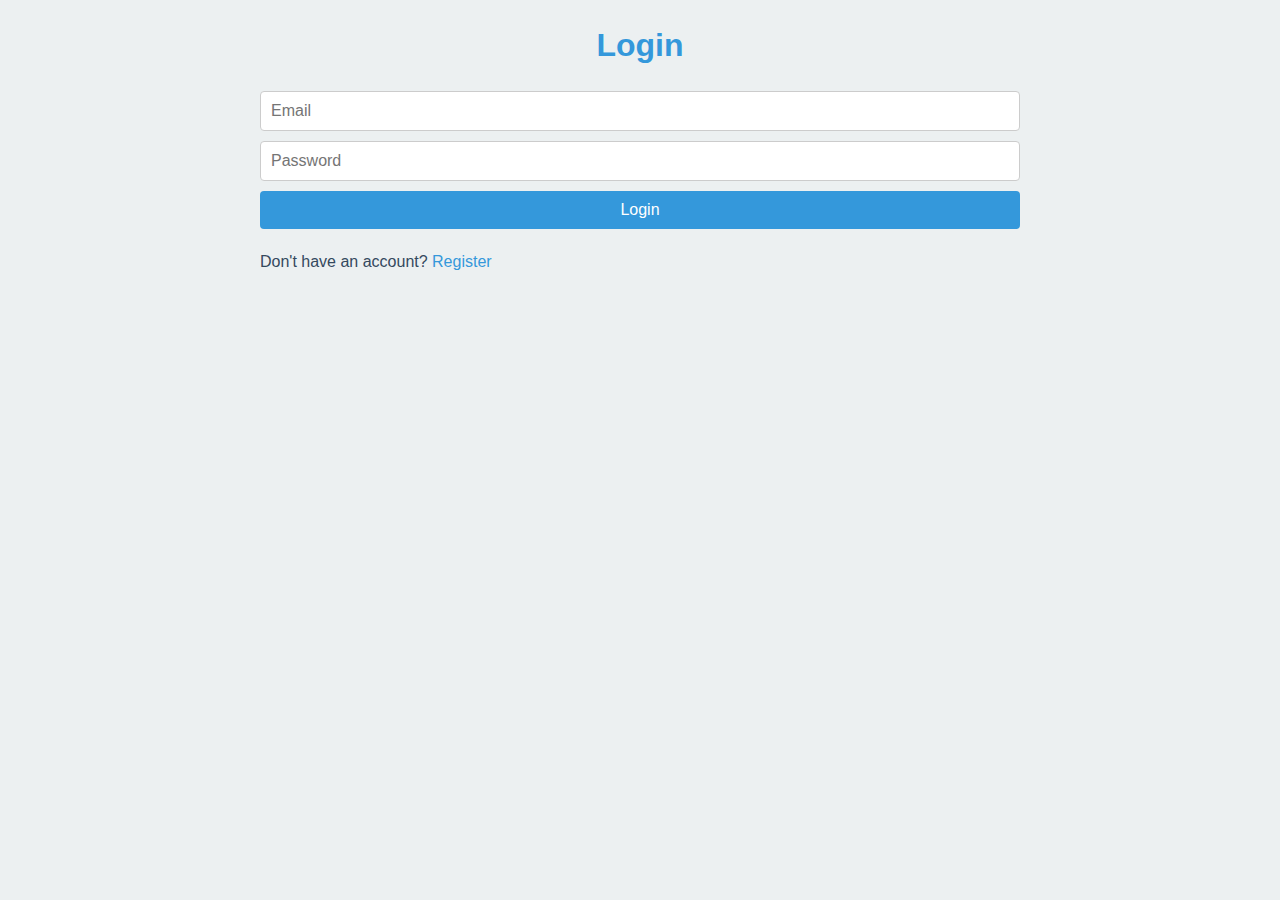
<file: templates/login.html>
<!DOCTYPE html>
<html lang="en">
<head>
    <meta charset="UTF-8">
    <meta name="viewport" content="width=device-width, initial-scale=1.0">
    <title>Login - Todo App</title>
    <link rel="stylesheet" href="/static/styles.css">
</head>
<body>
<div class="container">
    <h1>Login</h1>
    <form id="login-form">
        <input type="email" id="login-email" placeholder="Email" required>
        <input type="password" id="login-password" placeholder="Password" required>
        <button type="submit">Login</button>
    </form>
    <p>Don't have an account? <a href="/register">Register</a></p>
</div>
<script src="/static/script.js"></script>
</body>
</html>
</file>
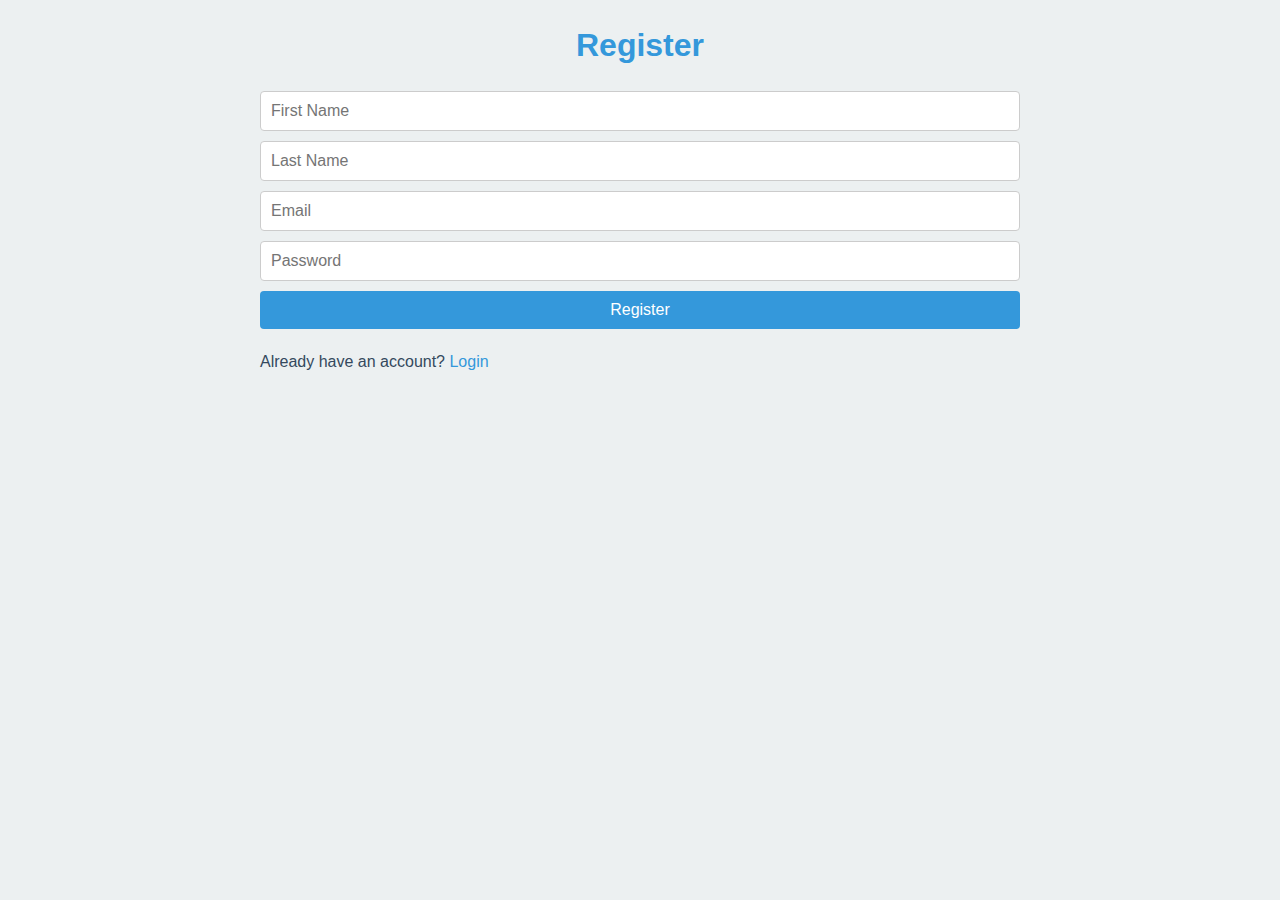
<file: templates/register.html>
<!DOCTYPE html>
<html lang="en">
<head>
    <meta charset="UTF-8">
    <meta name="viewport" content="width=device-width, initial-scale=1.0">
    <title>Register - Todo App</title>
    <link rel="stylesheet" href="/static/styles.css">
</head>
<body>
<div class="container">
    <h1>Register</h1>
    <form id="register-form">
        <input type="text" id="register-first-name" placeholder="First Name" required>
        <input type="text" id="register-last-name" placeholder="Last Name" required>
        <input type="email" id="register-email" placeholder="Email" required>
        <input type="password" id="register-password" placeholder="Password" required>
        <button type="submit">Register</button>
    </form>
    <p>Already have an account? <a href="/login">Login</a></p>
</div>
<script src="/static/script.js"></script>
</body>
</html>
</file>
<file: static/styles.css>
:root {
    --primary-color: #3498db;
    --secondary-color: #2ecc71;
    --background-color: #ecf0f1;
    --text-color: #34495e;
    --error-color: #e74c3c;
    --success-color: #27ae60;
}

* {
    box-sizing: border-box;
    margin: 0;
    padding: 0;
}

body {
    font-family: Arial, sans-serif;
    line-height: 1.6;
    color: var(--text-color);
    background-color: var(--background-color);
}

.container {
    max-width: 800px;
    margin: 0 auto;
    padding: 20px;
}

h1 {
    text-align: center;
    margin-bottom: 20px;
    color: var(--primary-color);
}

form {
    display: flex;
    flex-direction: column;
    gap: 10px;
    margin-bottom: 20px;
}

input[type="text"],
input[type="email"],
input[type="password"] {
    padding: 10px;
    border: 1px solid #ccc;
    border-radius: 4px;
    font-size: 16px;
}

button {
    padding: 10px;
    background-color: var(--primary-color);
    color: white;
    border: none;
    border-radius: 4px;
    cursor: pointer;
    font-size: 16px;
    transition: background-color 0.3s ease;
}

button:hover {
    background-color: #2980b9;
}

#task-list {
    list-style-type: none;
}

#task-list li {
    display: flex;
    align-items: center;
    padding: 10px;
    background-color: white;
    margin-bottom: 10px;
    border-radius: 4px;
    box-shadow: 0 2px 4px rgba(0, 0, 0, 0.1);
}

#task-list li.completed .task-content {
    text-decoration: line-through;
    color: #7f8c8d;
}

.task-content {
    flex-grow: 1;
    margin-right: 10px;
}

.delete-btn {
    background-color: var(--error-color);
    padding: 5px 10px;
    font-size: 14px;
}

.delete-btn:hover {
    background-color: #c0392b;
}

.alert {
    position: fixed;
    top: 20px;
    right: 20px;
    padding: 10px 20px;
    border-radius: 4px;
    color: white;
    font-weight: bold;
    opacity: 0.9;
}

.alert.error {
    background-color: var(--error-color);
}

.alert.success {
    background-color: var(--success-color);
}

a {
    color: var(--primary-color);
    text-decoration: none;
}

a:hover {
    text-decoration: underline;
}

@media (max-width: 600px) {
    .container {
        padding: 10px;
    }

    input[type="text"],
    input[type="email"],
    input[type="password"],
    button {
        font-size: 14px;
    }
}
</file>
